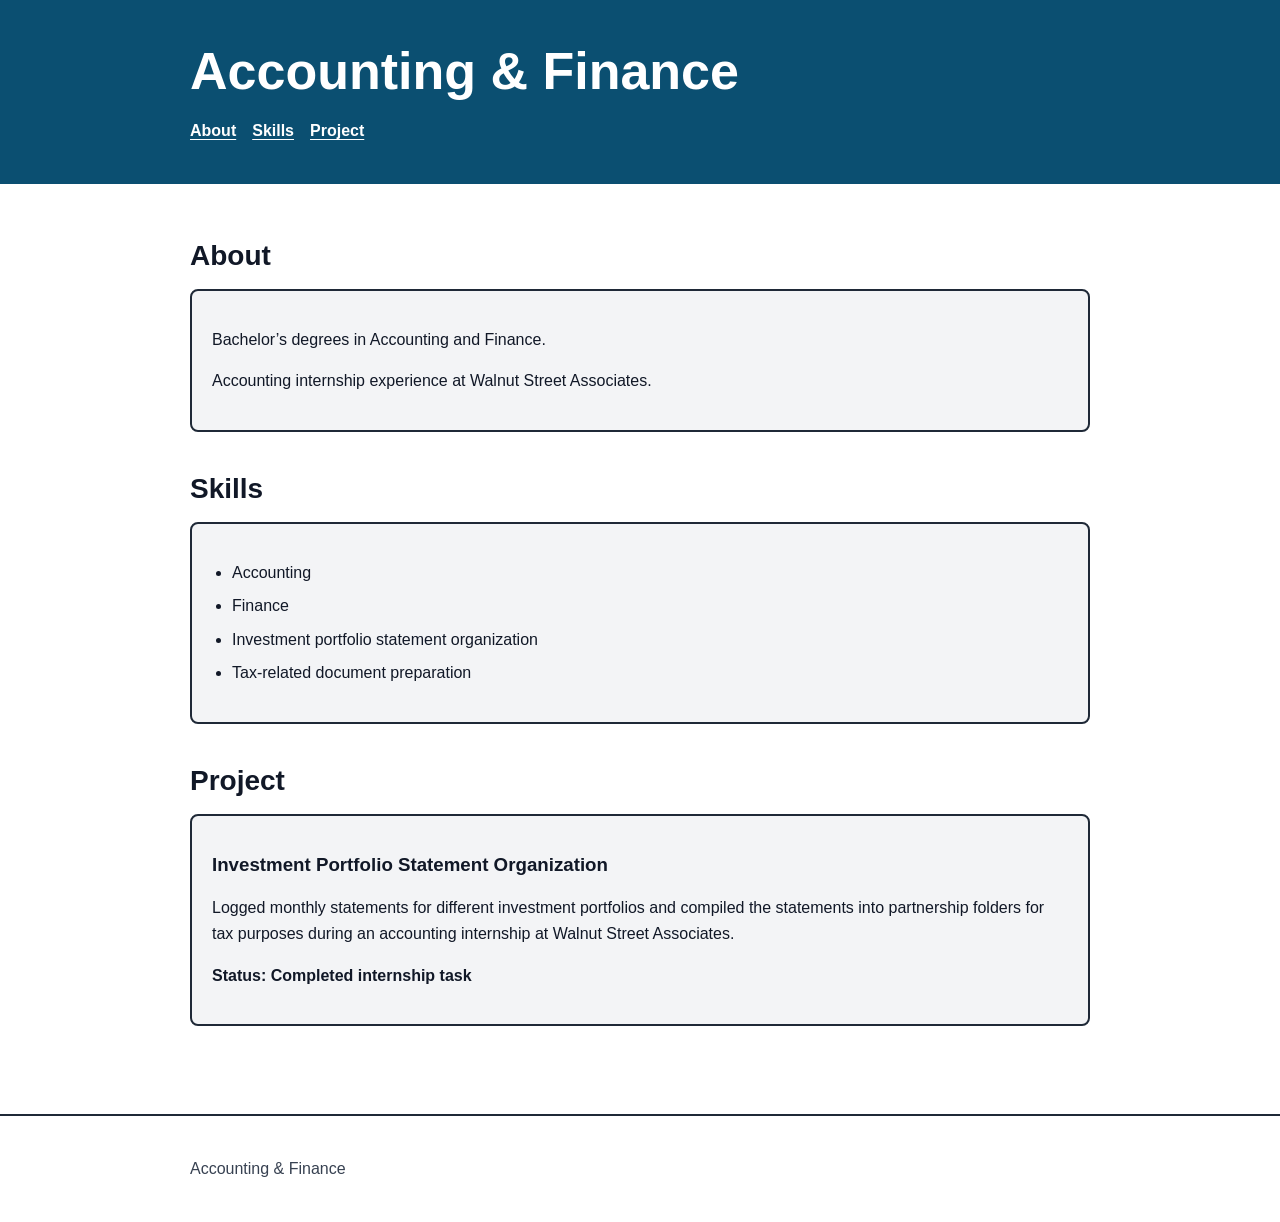
<file: index.html>
<!DOCTYPE html>
<html lang="en">
<head>
  <meta charset="UTF-8">
  <meta name="viewport" content="width=device-width, initial-scale=1.0">
  <title>Accounting & Finance</title>
  <style>
    :root {
      --background: #ffffff;
      --surface: #f3f4f6;
      --text: #111827;
      --muted: #374151;
      --border: #1f2937;
      --accent: #0b4f71;
      --accent-text: #ffffff;
    }

    * {
      box-sizing: border-box;
    }

    html {
      scroll-behavior: smooth;
    }

    body {
      margin: 0;
      font-family: Arial, Helvetica, sans-serif;
      line-height: 1.6;
      color: var(--text);
      background: var(--background);
    }

    header {
      background: var(--accent);
      color: var(--accent-text);
      padding: 2.5rem 1rem;
    }

    .container {
      width: min(100% - 2rem, 900px);
      margin: 0 auto;
    }

    nav {
      display: flex;
      flex-wrap: wrap;
      gap: 1rem;
      margin-top: 1rem;
    }

    nav a {
      color: #ffffff;
      font-weight: 700;
      text-decoration: underline;
      text-underline-offset: 0.2em;
    }

    a:focus-visible {
      outline: 3px solid #f59e0b;
      outline-offset: 4px;
      border-radius: 2px;
    }

    main {
      padding: 2rem 0 3rem;
    }

    section {
      margin-bottom: 2.5rem;
    }

    h1, h2, h3 {
      line-height: 1.2;
    }

    h1 {
      margin: 0;
      font-size: clamp(2rem, 7vw, 3.25rem);
    }

    h2 {
      margin-bottom: 1rem;
      font-size: 1.75rem;
    }

    .card {
      background: var(--surface);
      border: 2px solid var(--border);
      border-radius: 8px;
      padding: 1.25rem;
    }

    ul {
      padding-left: 1.25rem;
    }

    li {
      margin-bottom: 0.5rem;
    }

    .status {
      font-weight: 700;
    }

    footer {
      border-top: 2px solid var(--border);
      padding: 1.5rem 0;
      color: var(--muted);
    }

    @media (max-width: 600px) {
      header {
        padding: 2rem 1rem;
      }

      nav {
        flex-direction: column;
        gap: 0.75rem;
      }

      main {
        padding-top: 1.5rem;
      }

      .card {
        padding: 1rem;
      }
    }
  </style>
</head>
<body>
  <header>
    <div class="container">
      <h1>Accounting &amp; Finance</h1>
      <nav aria-label="Main navigation">
        <a href="#about">About</a>
        <a href="#skills">Skills</a>
        <a href="#project">Project</a>
      </nav>
    </div>
  </header>

  <main class="container">
    <section id="about">
      <h2>About</h2>
      <div class="card">
        <p>Bachelor’s degrees in Accounting and Finance.</p>
        <p>Accounting internship experience at Walnut Street Associates.</p>
      </div>
    </section>

    <section id="skills">
      <h2>Skills</h2>
      <div class="card">
        <ul>
          <li>Accounting</li>
          <li>Finance</li>
          <li>Investment portfolio statement organization</li>
          <li>Tax-related document preparation</li>
        </ul>
      </div>
    </section>

    <section id="project">
      <h2>Project</h2>
      <div class="card">
        <h3>Investment Portfolio Statement Organization</h3>
        <p>
          Logged monthly statements for different investment portfolios and
          compiled the statements into partnership folders for tax purposes
          during an accounting internship at Walnut Street Associates.
        </p>
        <p class="status">Status: Completed internship task</p>
      </div>
    </section>
  </main>

  <footer>
    <div class="container">
      <p>Accounting &amp; Finance</p>
    </div>
  </footer>
</body>
</html>
</file>
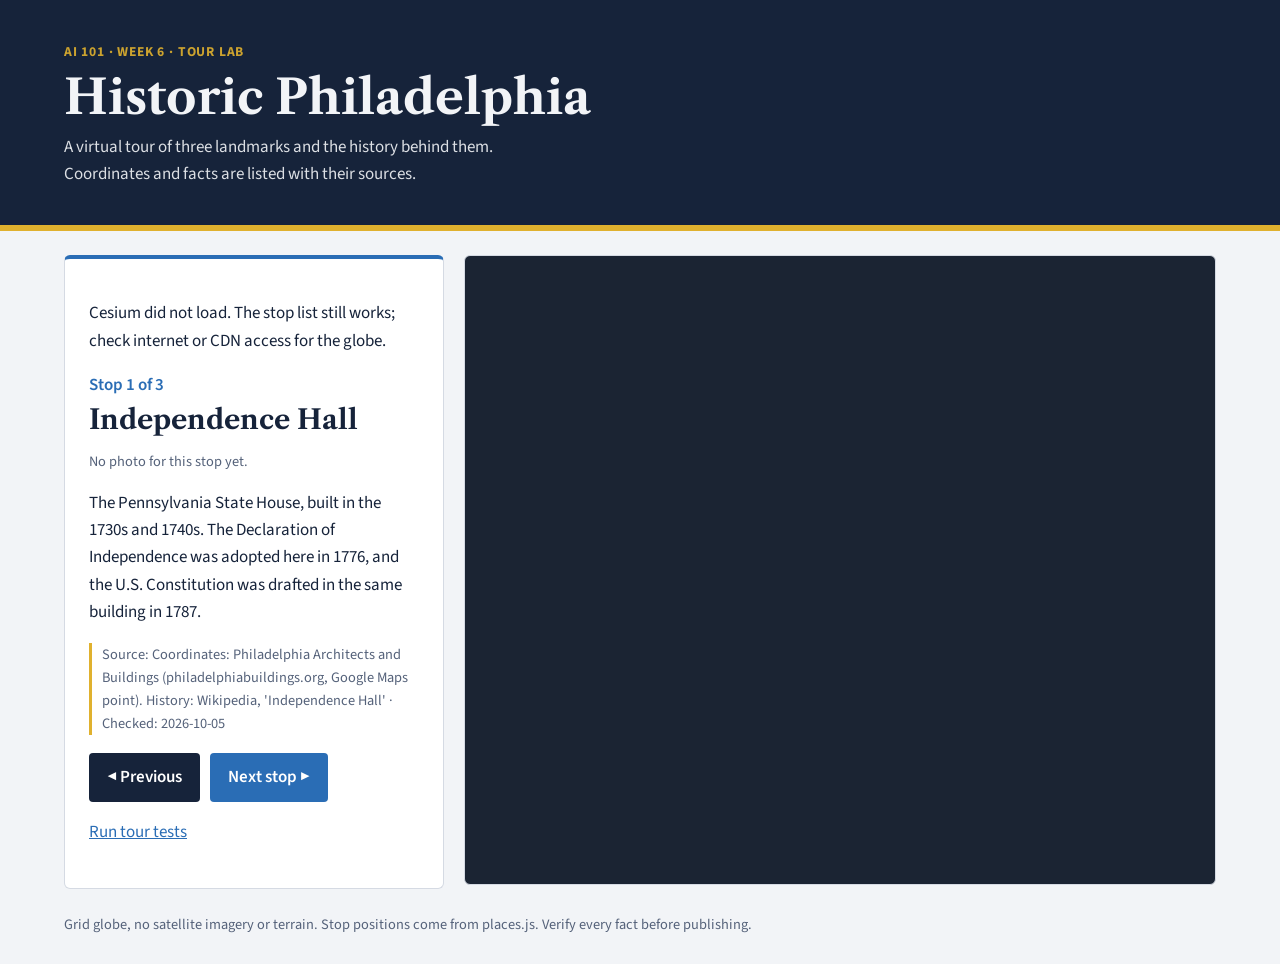
<file: Tour_Lab_Philly/index.html>
<!doctype html><html lang="en"><head><meta charset="utf-8"><meta name="viewport" content="width=device-width,initial-scale=1"><title>Historic Philadelphia Tour</title>
<link rel="stylesheet" href="https://cesium.com/downloads/cesiumjs/releases/1.145/Build/Cesium/Widgets/widgets.css"><link rel="stylesheet" href="https://fonts.googleapis.com/css2?family=Libre+Caslon+Text:wght@400;700&family=Source+Sans+3:wght@400;600&display=swap"><link rel="stylesheet" href="style.css"></head><body>
<header><p>AI 101 · WEEK 6 · TOUR LAB</p><h1>Historic Philadelphia</h1><p>A virtual tour of three landmarks and the history behind them. Coordinates and facts are listed with their sources.</p></header>
<main>
<section aria-label="Tour stop details">
  <p id="message" role="status">Loading…</p>
  <p id="count" class="count"></p>
  <h2 id="name"></h2>
  <img id="photo" hidden alt="">
  <p id="nophoto" class="muted" hidden>No photo for this stop yet.</p>
  <p id="desc"></p>
  <p id="source" class="muted"></p>
  <div class="buttons"><button id="prev">◀ Previous</button><button id="next">Next stop ▶</button></div>
  <div id="problems" class="problems" role="alert"></div>
  <p><a href="tests.html">Run tour tests</a></p>
</section>
<div id="globe" aria-label="Interactive 3D globe showing tour stop markers"></div>
</main>
<footer>Grid globe, no satellite imagery or terrain. Stop positions come from places.js. Verify every fact before publishing.</footer>
<script src="https://cesium.com/downloads/cesiumjs/releases/1.145/Build/Cesium/Cesium.js"></script>
<script src="places.js"></script><script src="tour-core.js"></script><script src="app.js"></script></body></html>
</file>
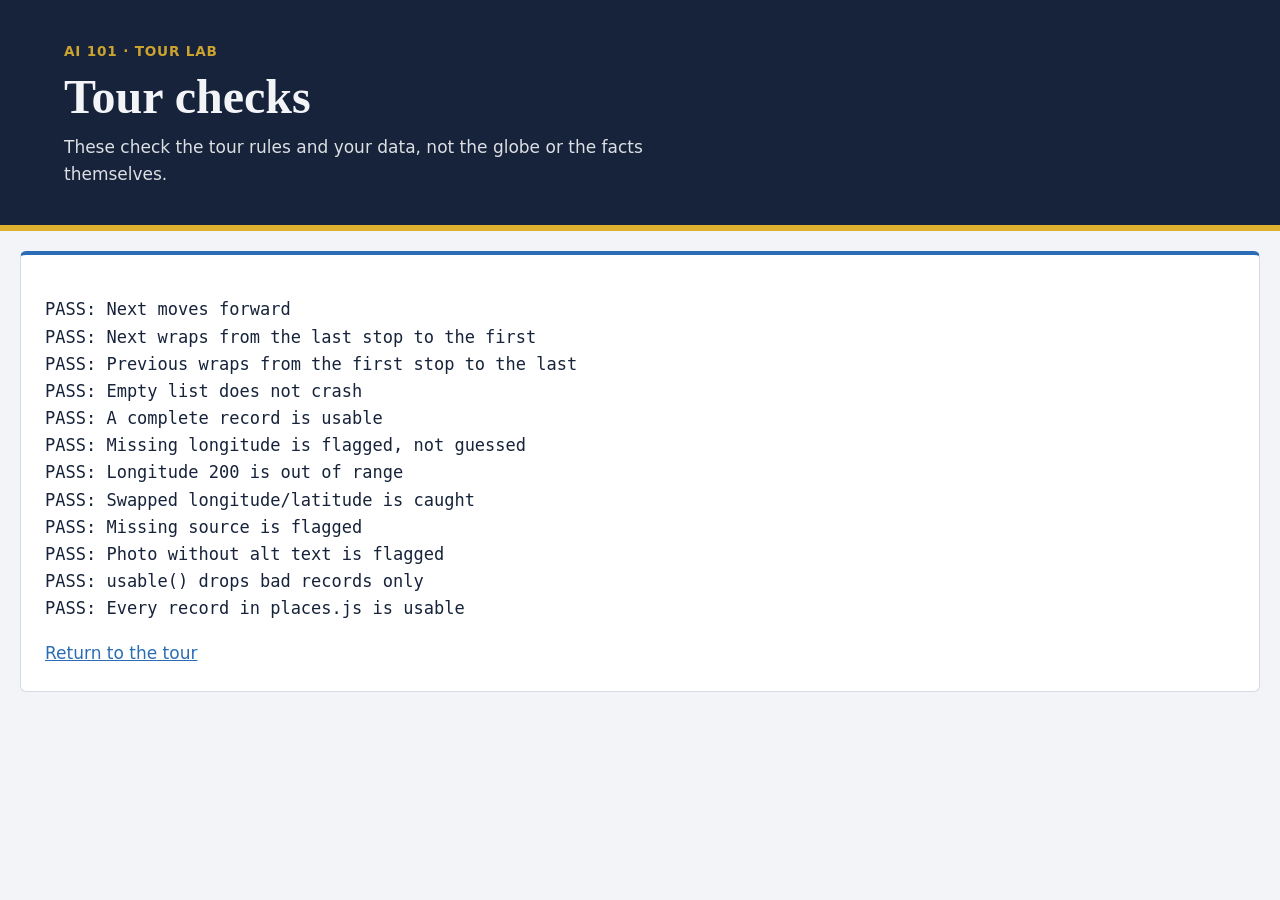
<file: Tour_Lab_Philly/tests.html>
<!doctype html><html lang="en"><meta charset="utf-8"><meta name="viewport" content="width=device-width,initial-scale=1"><title>Tour checks</title><link rel="stylesheet" href="style.css"><body><header><p>AI 101 · TOUR LAB</p><h1>Tour checks</h1><p>These check the tour rules and your data, not the globe or the facts themselves.</p></header><section style="margin:20px"><pre id="results" style="white-space:pre-wrap"></pre><a href="index.html">Return to the tour</a></section><script src="places.js"></script><script src="tour-core.js"></script><script src="tests.js"></script></body></html>
</file>
<file: Tour_Lab_Philly/style.css>
:root{--bg:#F2F4F7;--panel:#fff;--ink:#16233A;--muted:#55627A;--line:#D5DAE3;--navy:#16233A;--blue:#2A6DB5;--gold:#E0B12E;--warn:#FFF4D1}
@media (prefers-color-scheme:dark){:root{--bg:#0E1524;--panel:#162238;--ink:#EAEFF7;--muted:#A3B0C6;--line:#2A3A57;--navy:#0A101D;--blue:#7DB3EA;--warn:#3A3315}}
*{box-sizing:border-box}
body{margin:0;background:var(--bg);color:var(--ink);font:17px/1.6 "Source Sans 3",system-ui,Arial,sans-serif}
header{background:var(--navy);color:#F2F4F7;padding:36px 5% 32px;border-bottom:6px solid var(--gold)}
header p{margin:5px 0;max-width:62ch;opacity:.9}header p:first-child{color:var(--gold);font-weight:700;letter-spacing:.06em;font-size:.85rem}
h1,h2{font-family:"Libre Caslon Text",Georgia,serif;line-height:1.15}
h1{margin:6px 0 10px;font-size:clamp(2rem,5vw,3rem)}
main{display:grid;grid-template-columns:380px 1fr;gap:20px;padding:24px 5%}
section{background:var(--panel);border:1px solid var(--line);border-radius:6px;padding:24px;border-top:4px solid var(--blue)}
#globe{height:70vh;min-height:460px;border-radius:6px;overflow:hidden;background:#1b2433;border:1px solid var(--line)}
.count{color:var(--blue);font-weight:600;margin:0}
h2{margin:.2em 0 .5em;font-size:1.7rem}
img{max-width:100%;border-radius:4px}.muted{color:var(--muted);font-size:.9rem}
#source{border-left:3px solid var(--gold);padding-left:10px}
.buttons{display:flex;gap:10px;flex-wrap:wrap;margin-top:18px}
button{font:inherit;font-weight:600;padding:11px 18px;background:var(--navy);color:#fff;border:0;border-radius:4px;cursor:pointer}
button#next{background:var(--blue)}
button:hover{filter:brightness(1.15)}
button:focus-visible,a:focus-visible{outline:3px solid var(--gold);outline-offset:3px}
.problems{margin-top:14px;background:var(--warn);border-radius:4px;padding:0 12px;font-size:.9rem}.problems:not(:empty){padding:10px 12px}
a{color:var(--blue)}footer{padding:0 5% 28px;color:var(--muted);font-size:.9rem}
@media(max-width:860px){main{grid-template-columns:1fr}#globe{height:55vh}}
</file>
